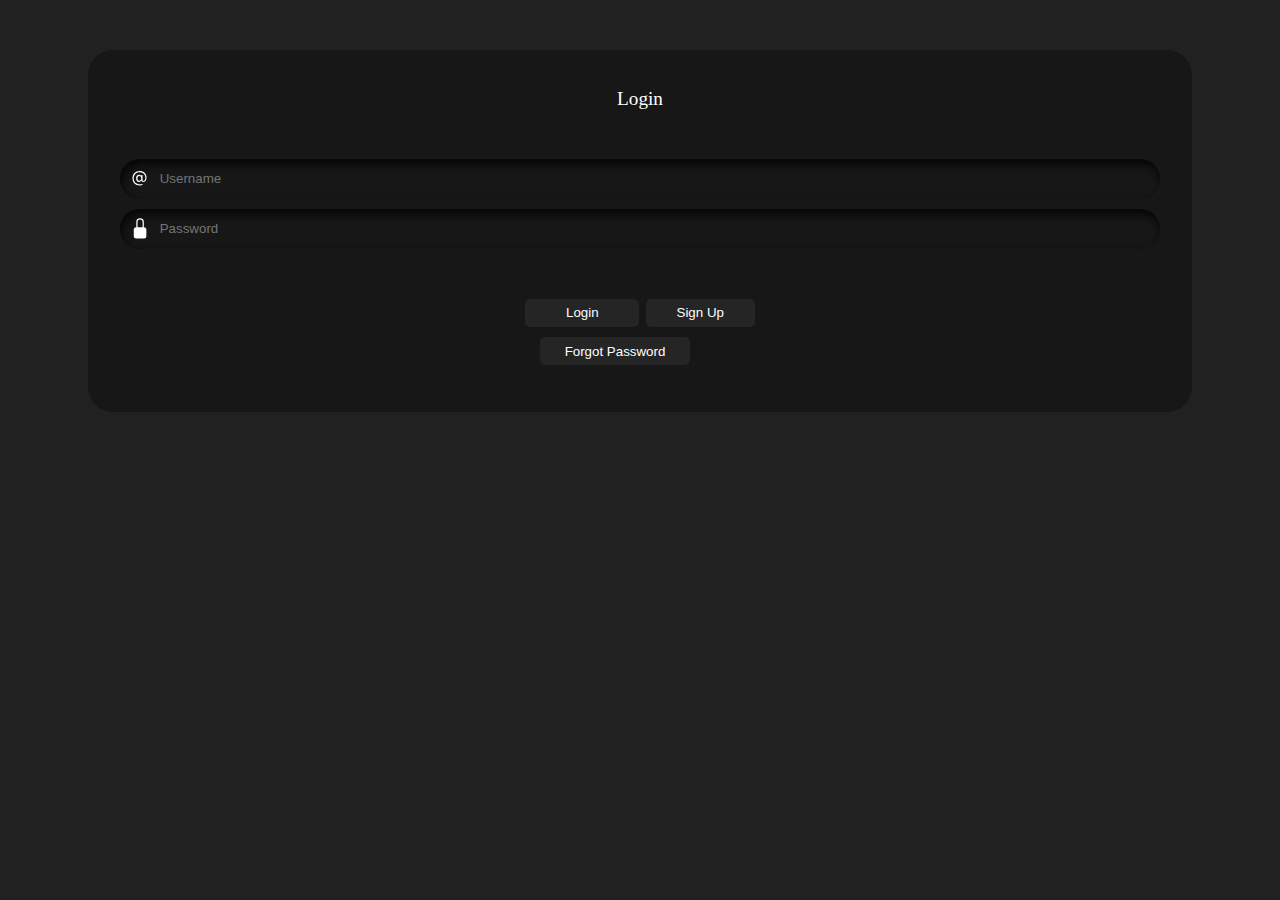
<file: login.html>
<!DOCTYPE html>
<html lang="en">
<head>
    <meta charset="UTF-8">
    <meta name="viewport" content="width=device-width, initial-scale=1.0">
    <title>Login Form</title>
</head>
<style>
 body{
    background-color:#212121; 
 }

.form {
  display: flex;
  flex-direction: column;
  gap: 10px;
  padding-left: 2em;
  padding-right: 2em;
  padding-bottom: 0.4em;
  background-color: #171717;
  border-radius: 25px;
  transition: .4s ease-in-out;
  z-index: 1;
  margin: 50px 80px;
}

.form:hover {
  transform: scale(1.05);
  border: 1px solid black;

}

#heading {
  text-align: center;
  margin: 2em;
  color: rgb(255, 255, 255);
  font-size: 1.2em;
}

.field {
  display: flex;
  align-items: center;
  justify-content: center;
  gap: 0.5em;
  border-radius: 25px;
  padding: 0.6em;
  border: none;
  outline: none;
  color: white;
  background-color: #171717;
  box-shadow: inset 2px 5px 10px rgb(5, 5, 5);
}

.input-icon {
  height: 1.3em;
  width: 1.3em;
  fill: white;
}

.input-field {
  background: none;
  border: none;
  outline: none;
  width: 100%;
  color: #d3d3d3;
}

.form .btn {
  display: flex;
  justify-content: center;
  flex-direction: row;
  margin-top: 2.5em;
}

.button1 {
  padding: 0.5em;
  padding-left: 1.1em;
  padding-right: 1.1em;
  border-radius: 5px;
  margin-right: 0.5em;
  border: none;
  outline: none;
  transition: .4s ease-in-out;
  background-color: #252525;
  color: white;
 }

.button1:hover {
  background-color: black;
  color: white;
}

.button2 {
  padding: 0.5em;
  padding-left: 2.3em;
  padding-right: 2.3em;
  border-radius: 5px;
  border: none;
  outline: none;
  transition: .4s ease-in-out;
  background-color: #252525;
  color: white;
}

.button2:hover {
  background-color: black;
  color: white;
}

.button3 {
  margin-bottom: 3em;
  padding: 0.5em;
  border-radius: 5px;
  border: none;
  outline: none;
  transition: .4s ease-in-out;
  background-color: #252525;
  color: white;
  width: 150px;
  position: relative;
  left: 420px;
}

.button3:hover {
  background-color: red;
  color: white;
}
</style>
<body>  
 <form class="form">
    <p id="heading">Login</p>
    <div class="field">
    <svg class="input-icon" xmlns="http://www.w3.org/2000/svg" width="16" height="16" fill="currentColor" viewBox="0 0 16 16">
    <path d="M13.106 7.222c0-2.967-2.249-5.032-5.482-5.032-3.35 0-5.646 2.318-5.646 5.702 0 3.493 2.235 5.708 5.762 5.708.862 0 1.689-.123 2.304-.335v-.862c-.43.199-1.354.328-2.29.328-2.926 0-4.813-1.88-4.813-4.798 0-2.844 1.921-4.881 4.594-4.881 2.735 0 4.608 1.688 4.608 4.156 0 1.682-.554 2.769-1.416 2.769-.492 0-.772-.28-.772-.76V5.206H8.923v.834h-.11c-.266-.595-.881-.964-1.6-.964-1.4 0-2.378 1.162-2.378 2.823 0 1.737.957 2.906 2.379 2.906.8 0 1.415-.39 1.709-1.087h.11c.081.67.703 1.148 1.503 1.148 1.572 0 2.57-1.415 2.57-3.643zm-7.177.704c0-1.197.54-1.907 1.456-1.907.93 0 1.524.738 1.524 1.907S8.308 9.84 7.371 9.84c-.895 0-1.442-.725-1.442-1.914z"></path>
    </svg>
      <input autocomplete="off" placeholder="Username" class="input-field" type="text">
    </div>
    <div class="field">
    <svg class="input-icon" xmlns="http://www.w3.org/2000/svg" width="16" height="16" fill="currentColor" viewBox="0 0 16 16">
    <path d="M8 1a2 2 0 0 1 2 2v4H6V3a2 2 0 0 1 2-2zm3 6V3a3 3 0 0 0-6 0v4a2 2 0 0 0-2 2v5a2 2 0 0 0 2 2h6a2 2 0 0 0 2-2V9a2 2 0 0 0-2-2z"></path>
    </svg>
      <input placeholder="Password" class="input-field" type="password">
    </div>
    <div class="btn">
    <button class="button1"> &nbsp;&nbsp;&nbsp;&nbsp;&nbsp;&nbsp; Login  &nbsp;&nbsp;&nbsp;&nbsp;&nbsp;&nbsp;</button>
    <button class="button2">Sign Up</button>
    </div>
    <button class="button3">Forgot Password</button>
</form>
</body>
<script>
  const loginBtn = document.querySelector('.button1');

  loginBtn.addEventListener('click', function(event) {
    event.preventDefault(); 

    // Get inputs
    const username = document.querySelector('input[type="text"]');
    const password = document.querySelector('input[type="password"]');

    // Optional: validation
    if (username.value.trim() === "" || password.value.trim() === "") {
      alert("Please enter both username and password.");
      return;
    }

    // Clear inputs
    username.value = "";
    password.value = "";

    // Redirect to dashboard (replace with your actual page)
    window.location.href = "dashboard.html";
  });
 </script>
</html>
</file>
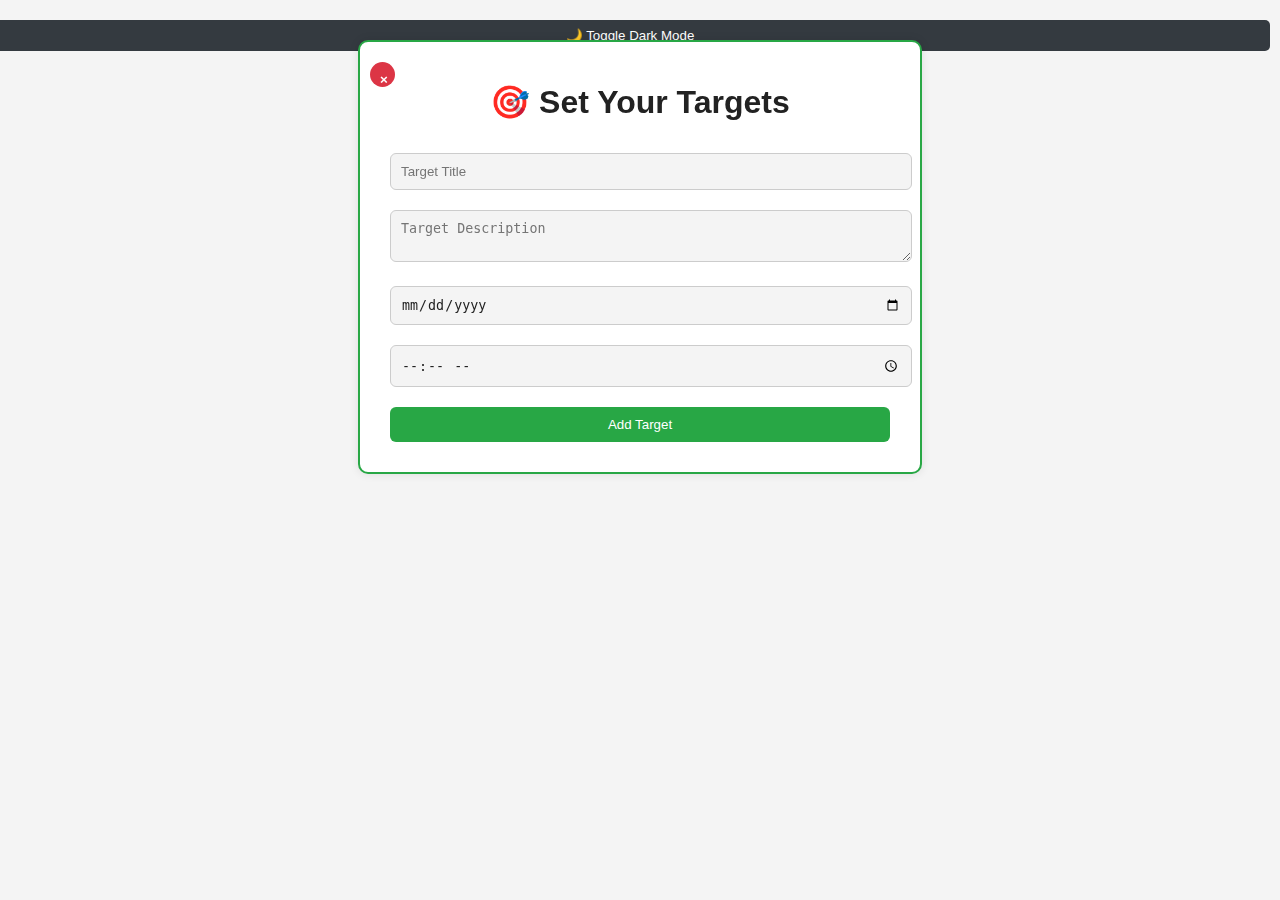
<file: traget.html>
<!DOCTYPE html>
<html lang="en">
<head>
  <meta charset="UTF-8">
  <title>Target Setter</title>
  <meta name="viewport" content="width=device-width, initial-scale=1.0" />
 <link rel="stylesheet" href="/style.css">
</head>
<body>

<button class="toggle-dark" onclick="toggleDarkMode()">🌙 Toggle Dark Mode</button>

<div class="container" id="formContainer">
  <button class="close-btn" onclick="toggleView()">×</button>
  <h1>🎯 Set Your Targets</h1>
  <input type="text" id="targetTitle" placeholder="Target Title" />
  <textarea id="targetDescription" placeholder="Target Description"></textarea>
  <input type="date" id="targetDeadline" />
  <input type="time" id="targetTime" />
  <button onclick="addTarget()">Add Target</button>
  <div id="targetList"></div>
</div>

<div class="container" id="displayOnlyContainer">
  <h2>Your Targets</h2>
  <div id="displayList"></div>
  <button onclick="toggleView(true)">➕ Add Target</button>
</div>

<audio id="notifySound" src="https://notificationsounds.com/storage/sounds/file-sounds-1150-pristine.mp3" preload="auto"></audio>

<script src="/script.js"> </script>
</body>
</html>
</file>
<file: style.css>
body {
    font-family: Arial, sans-serif;
    background: var(--bg);
    color: var(--text);
    margin: 0;
    padding: 0;
    transition: background 0.3s, color 0.3s;
  }

  :root {
    --bg: #f4f4f4;
    --text: #222;
    --card: #fff;
    --border: #28a745;
  }

  .dark-mode {
    --bg: #121212;
    --text: #eaeaea;
    --card: #1e1e1e;
    --border: #0f0;
  }

  .container {
    background-color: var(--card);
    padding: 20px 30px;
    border: 2px solid var(--border);
    border-radius: 10px;
    box-shadow: 0 0 10px rgba(0,0,0,0.1);
    max-width: 500px;
    margin: 40px auto;
    position: relative;
  }

  .close-btn {
    position: absolute;
    top: 10px;
    left: 10px;
    background: #dc3545;
    color: white;
    border: none;
    border-radius: 50%;
    width: 25px;
    height: 25px;
    font-weight: bold;
    cursor: pointer;
    text-align: center;
  }

  .close-btn:hover {
    background-color: #c82333;
  }

  h1, h2 {
    text-align: center;
    color: var(--text);
  }

  input, textarea, button {
    width: 100%;
    padding: 10px;
    margin: 10px 0;
    border: 1px solid #ccc;
    border-radius: 6px;
    background: var(--bg);
    color: var(--text);
  }

  button {
    background-color: #28a745;
    color: white;
    border: none;
    cursor: pointer;
  }

  button:hover {
    background-color: #218838;
  }

  .target {
    background: #f9f9f9;
    color: #222;
    padding: 10px;
    margin-top: 10px;
    border-left: 5px solid #28a745;
    position: relative;
  }

  .overdue {
    border-left-color: #dc3545 !important;
    background: #ffe6e6;
  }

  .timestamp, .deadline {
    font-size: 0.85em;
    color: #555;
  }

  .actions {
    margin-top: 5px;
  }

  .actions button {
    width: auto;
    margin-right: 5px;
    background-color: #007bff;
  }

  .actions button:hover {
    background-color: #0069d9;
  }

  .actions .delete {
    background-color: #dc3545;
  }

  .actions .delete:hover {
    background-color: #c82333;
  }

  .edit-input {
    width: 100%;
    margin: 5px 0;
  }

  #displayOnlyContainer {
    display: none;
    text-align: center;
  }

  #displayOnlyContainer button {
    width: auto;
    margin-top: 10px;
  }

  .toggle-dark {
    position: fixed;
    top: 10px;
    right: 10px;
    background: #343a40;
    color: white;
    border: none;
    padding: 8px 12px;
    border-radius: 5px;
    cursor: pointer;
  }

  .toggle-dark:hover {
    background: #23272b;
  }

  @media (max-width: 600px) {
    .container {
      margin: 20px 10px;
      padding: 15px;
    }
  }
</file>
